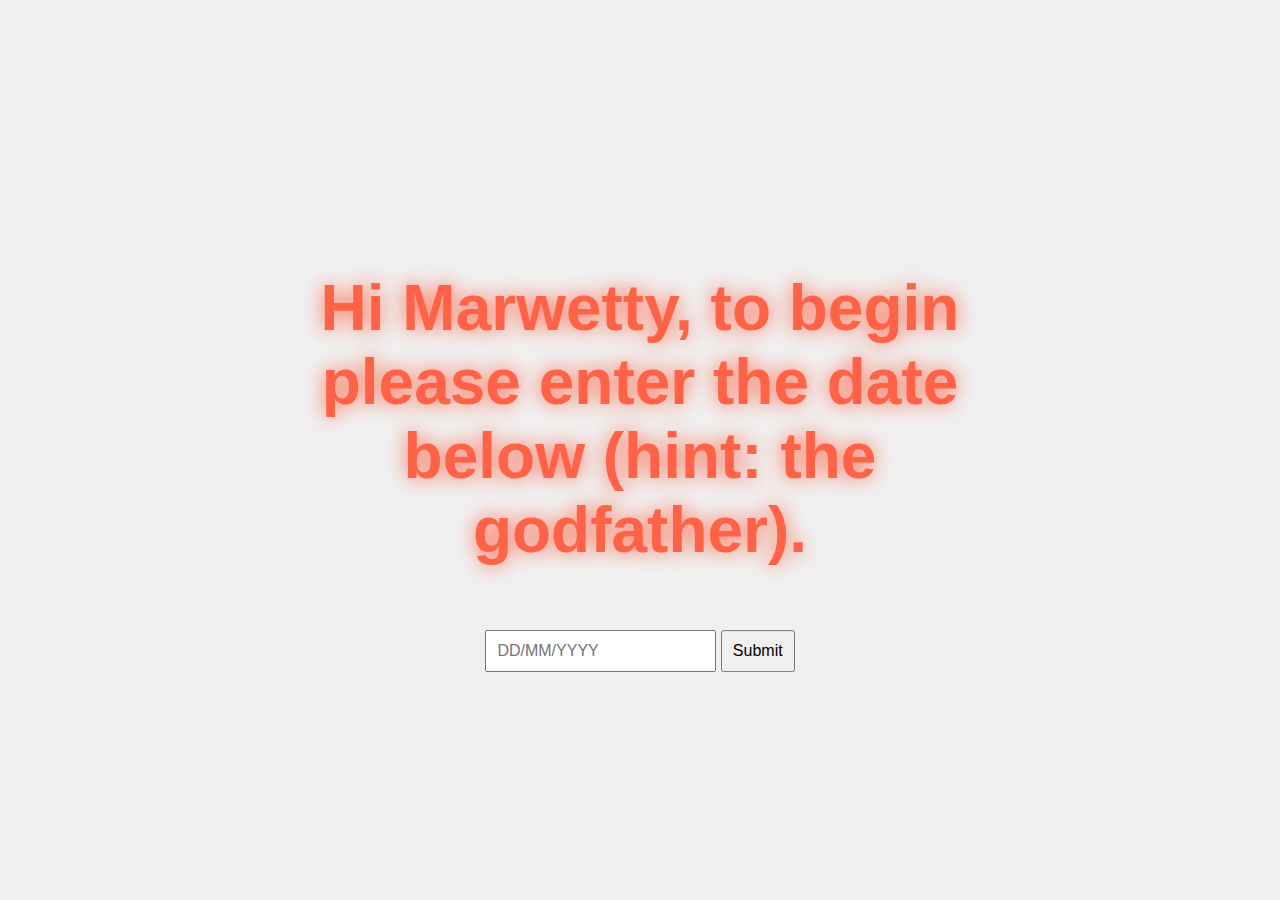
<file: index.html>
<!DOCTYPE html>
<html lang="en">
<head>
    <meta charset="UTF-8">
    <meta name="viewport" content="width=device-width, initial-scale=1.0">
    <title>Welcome</title>
    <link rel="stylesheet" href="styles.css">
</head>
<body>
    <div class="centered-content">
        <h1>Hi Marwetty, to begin please enter the date below (hint: the godfather).</h1>
        <input type="text" id="dateInput" placeholder="DD/MM/YYYY">
        <button onclick="checkDate()">Submit</button>
    </div>
    <script src="script.js"></script>
</body>
</html>
</file>
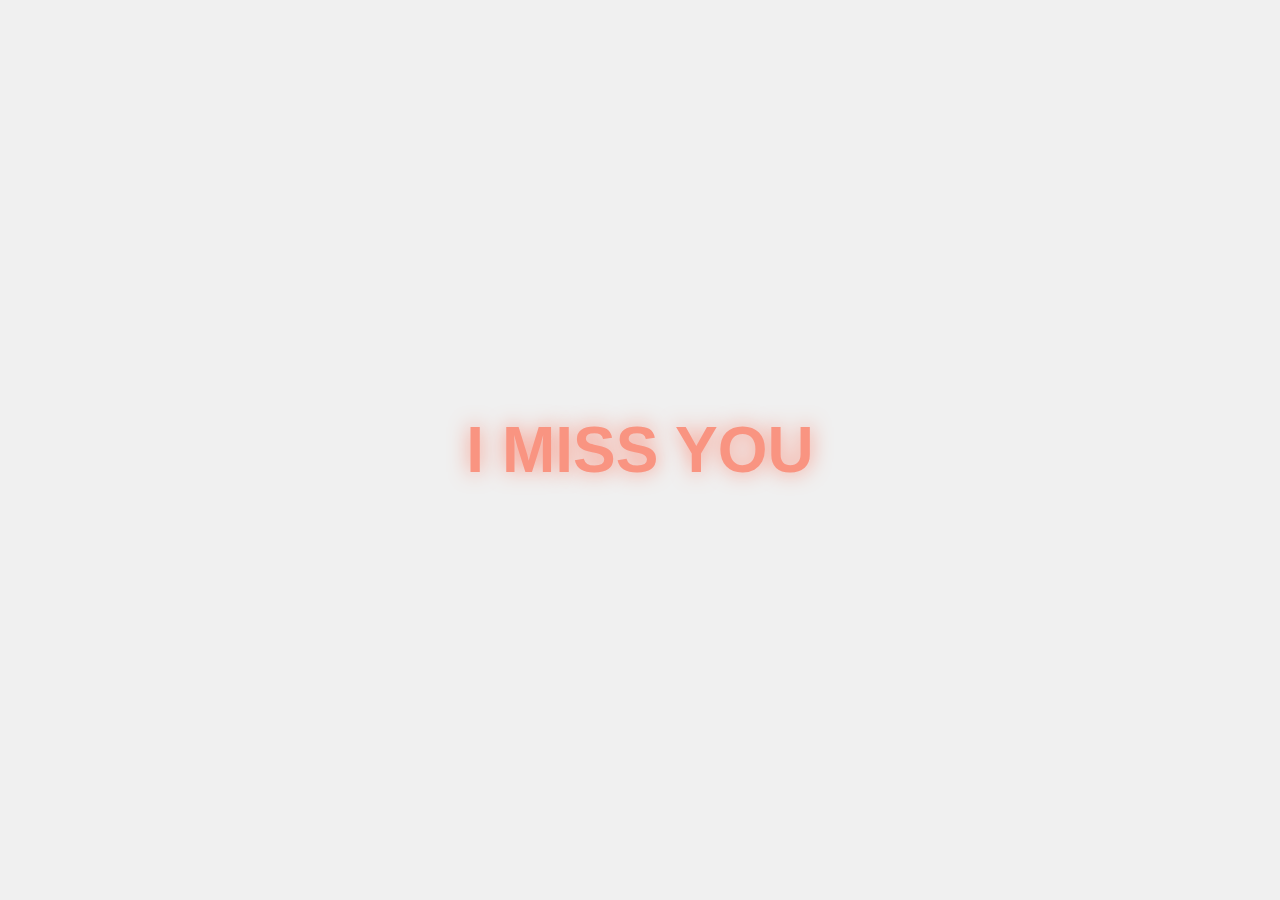
<file: finalpage.html>
<!DOCTYPE html>
<html lang="en">
<head>
    <meta charset="UTF-8">
    <meta name="viewport" content="width=device-width, initial-scale=1.0">
    <title>I Miss You</title>
    <link rel="stylesheet" href="styles.css">
</head>
<body>
    <div class="centered-content">
        <h1 id="missYouText">I MISS YOU</h1>
    </div>
    <script src="script.js"></script>
</body>
</html>
</file>
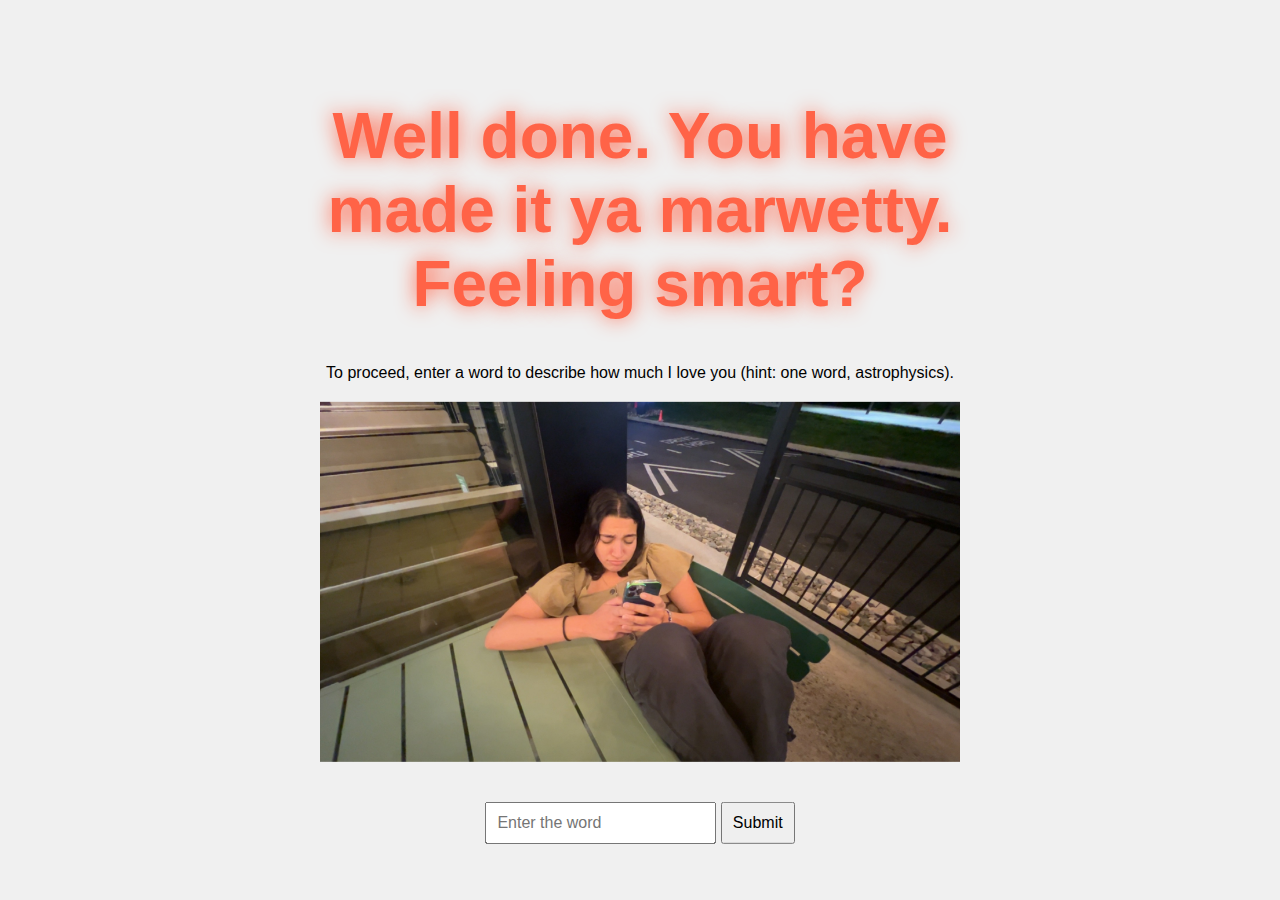
<file: nextpage.html>
<!DOCTYPE html>
<html lang="en">
<head>
    <meta charset="UTF-8">
    <meta name="viewport" content="width=device-width, initial-scale=1.0">
    <title>Step Two</title>
    <link rel="stylesheet" href="styles.css">
</head>

<script src="script.js"></script>
<body>
    <div class="centered-content">
        <h1>Well done. You have made it ya marwetty. Feeling smart?</h1>
        <p>To proceed, enter a word to describe how much I love you (hint: one word, astrophysics).</p>
        
        <!-- Image inclusion -->
        <img src="IMG_2459.jpg" alt="Descriptive Text" id="specialImage">



        <input type="text" id="loveInput" placeholder="Enter the word">
        <button onclick="checkWord()">Submit</button>
    </div>
    <script src="script.js"></script>
</body>
</html>
</file>
<file: styles.css>
/* Base styles */
.centered-content {
    position: absolute;
    top: 50%;
    left: 50%;
    transform: translate(-50%, -50%);
    text-align: center;
}

input, button {
    margin-top: 20px;
    padding: 10px;
    font-size: 16px;
}

/* Responsive adjustments */
@media (max-width: 600px) {
    .centered-content h1 {
        font-size: 16px; /* Smaller text on small devices */
    }

    input, button {
        padding: 8px;
        font-size: 14px;
    }
}

#specialImage {
    max-width: 100%; /* ensures the image is not wider than its container */
    height: auto; /* maintains the aspect ratio */
    display: block; /* block-level to allow margin auto to work */
    margin: 20px auto; /* centers the image horizontally */
}

.image-container {
    width: 100%; /* Takes the full width of its parent */
    max-height: 50vh; /* Maximum height of 50% of the viewport height */
    display: flex; /* Uses Flexbox for centering */
    justify-content: center; /* Centers horizontally */
    align-items: center; /* Centers vertically */
}

body, html {
    height: 100%;
    margin: 0;
    font-family: 'Arial', sans-serif;
    background: #f0f0f0; /* Light gray background */
    display: flex;
    justify-content: center;
    align-items: center;
}

.centered-content h1 {
    font-size: 4em;
    color: #ff6347; /* Tomato color */
    text-shadow: 0 0 20px #ff6347; /* Soft glow effect */
    animation: pulse 1.5s infinite;
}

@keyframes pulse {
    0% {
        transform: scale(1);
        opacity: 1;
    }
    50% {
        transform: scale(1.1);
        opacity: 0.9;
    }
    100% {
        transform: scale(1);
        opacity: 1;
    }
}
</file>
